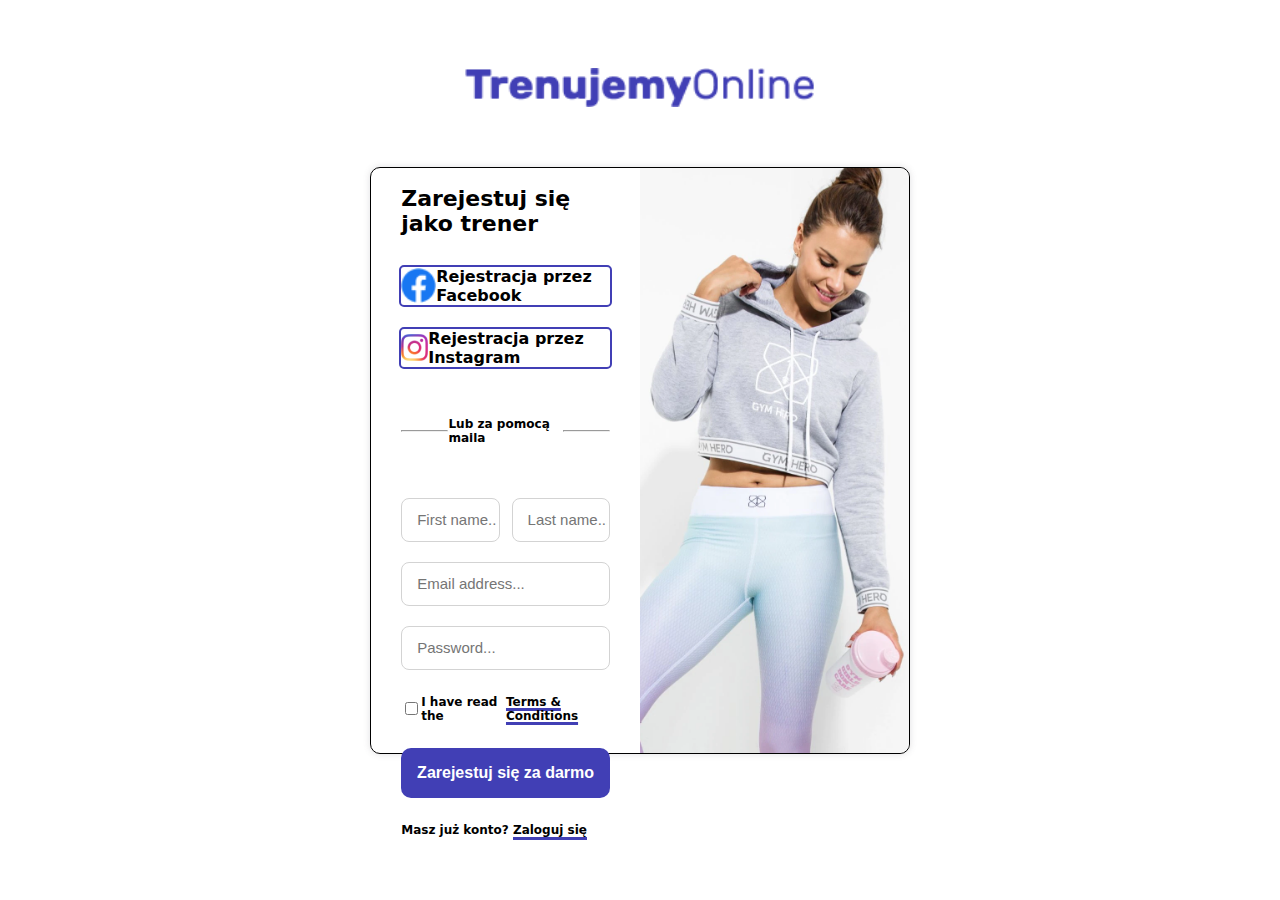
<file: Zadanie4/index.html>
<!DOCTYPE html>
<html lang="en">
  <head>
    <meta charset="utf-8" />
    <title>Trenujemy</title>
    <link rel="stylesheet" href="style.css" />
  </head>
  <body>
    <div class="header" id="#">
      <img class="header-image" src="TOLogo.png" alt="Trenujemy" />
    </div>
    <div class="content">
      <div class="content-left">
        <h2>Zarejestuj się jako trener</h2>

        <div class="media-button">
          <img class="social-image" src="fbIcon.png" alt="Facebook" />
          Rejestracja przez Facebook
        </div>
        <div class="media-button">
          <img src="instaIcon.png" alt="Instagram" />
          Rejestracja przez Instagram
        </div>
        <div class="divider">
          <hr />
          <h6>Lub za pomocą maila</h6>
          <hr />
        </div>

        <form action="/index.html">
          <div class="row">
            <input
              class="small-input"
              type="text"
              placeholder="First name..."
            />
            <input class="small-input" type="text" placeholder="Last name..." />
          </div>
          <input
            class="big-input"
            type="email"
            placeholder="Email address..."
          />
          <input class="big-input" type="password" placeholder="Password..." />
          <label
            ><input type="checkbox" /> I have read the&nbsp;
            <a href="#"> Terms & Conditions</a>
          </label>
          <button>Zarejestuj się za darmo</button>
        </form>
        <div class="footer">
          <h5>Masz już konto? <a class="a1" href="#">Zaloguj się</a></h5>
        </div>
      </div>

      <div class="content-right"></div>
    </div>
  </body>
</html>
</file>
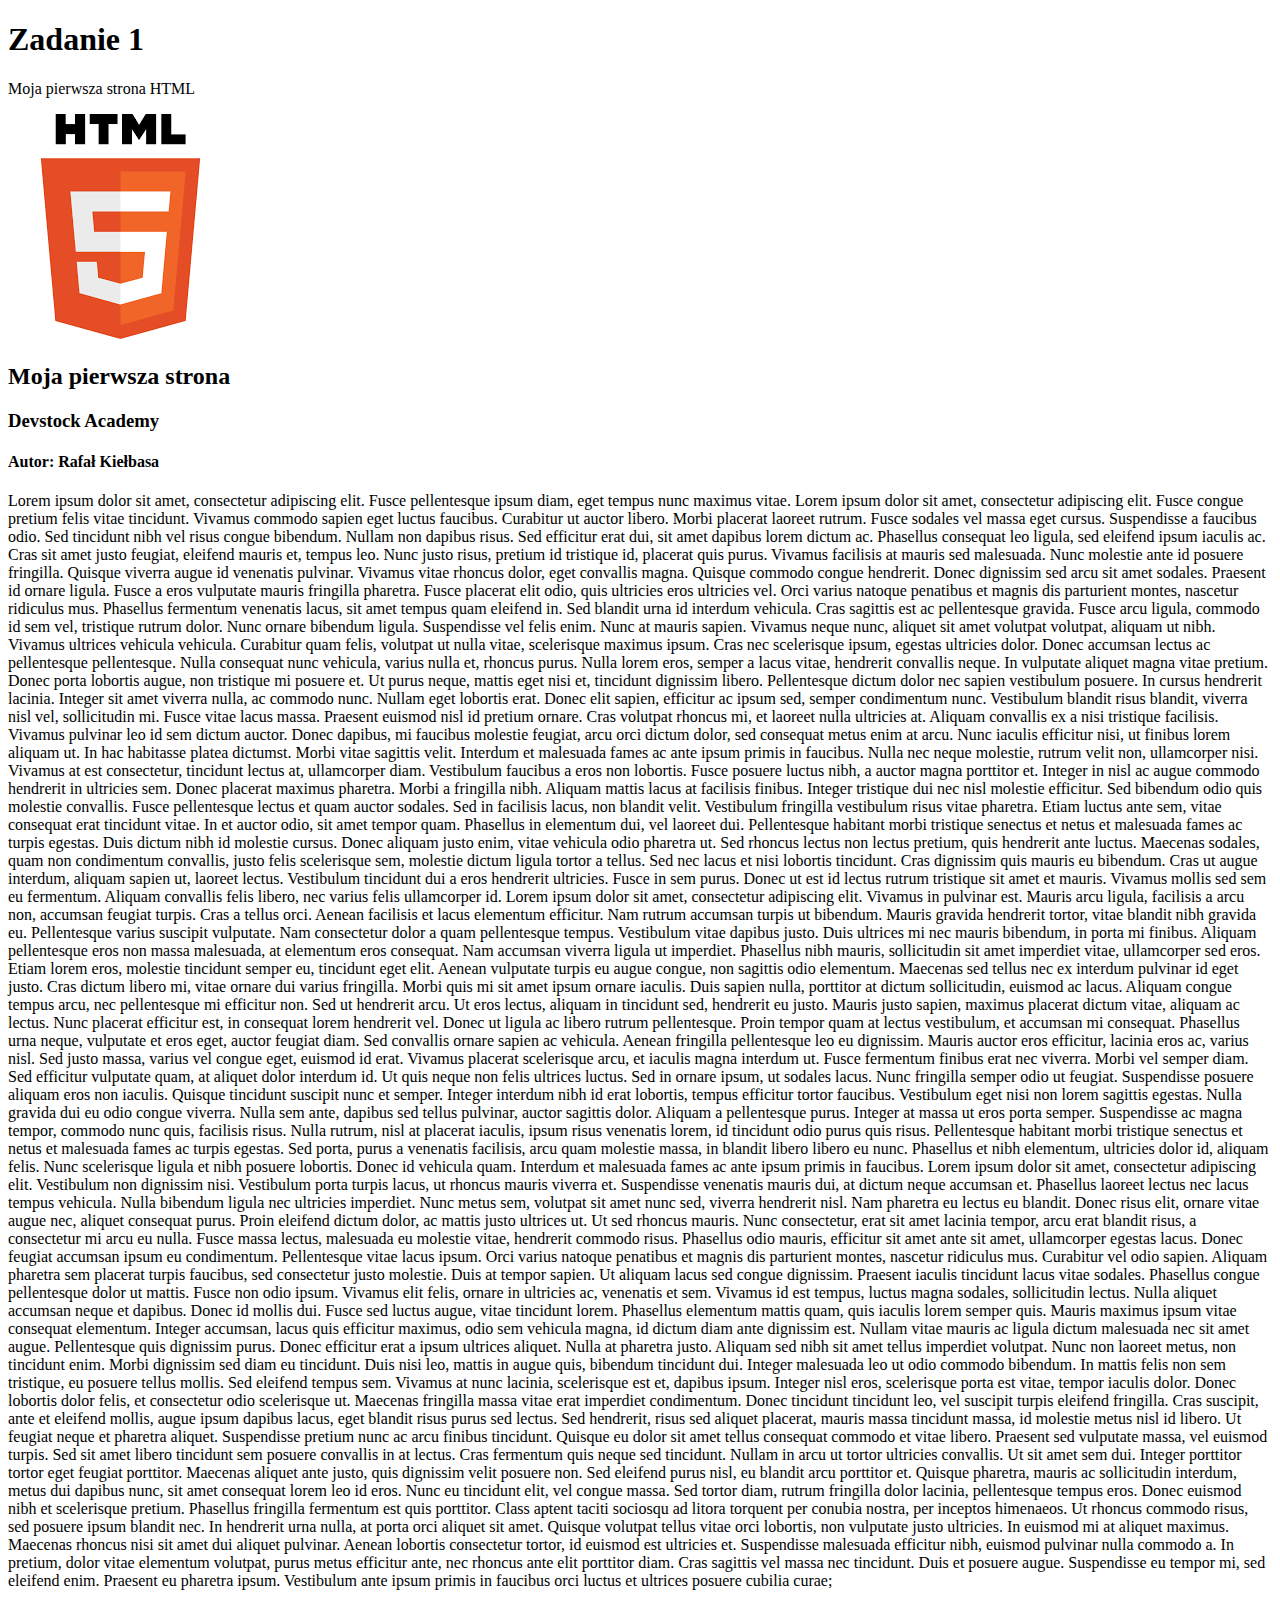
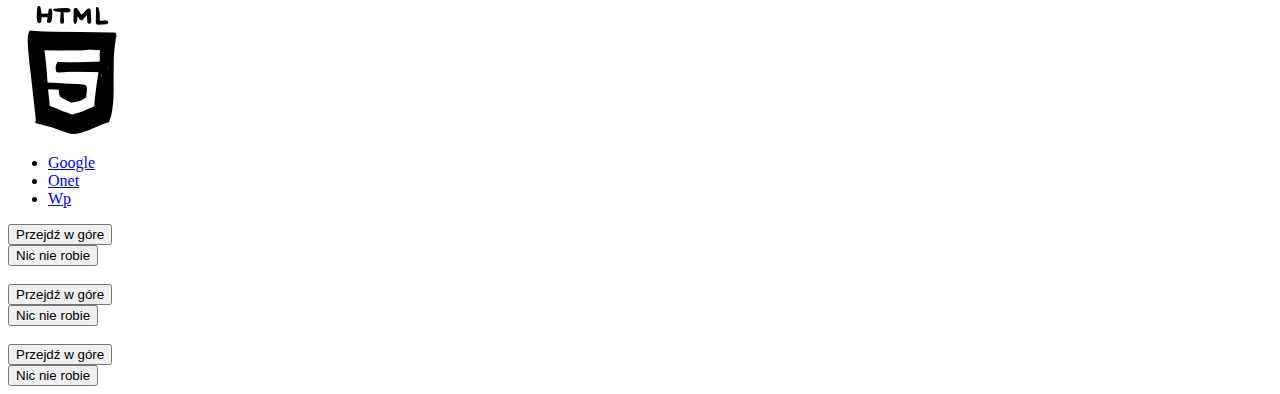
<file: Zadanie1/zadanie1.html>
<!DOCTYPE html>
<html lang="en">
  <head>
    <meta charset="utf-8" />
    <title>Praca domowa - zadanie 1</title>
    <a name="kotwica"></a>
  </head>
  <body>
    <h1>Zadanie 1</h1>

    <p>Moja pierwsza strona HTML</p>
    <img src="assets/html.png" alt="Logo HTML" />
    <title>Moja pierwsza strona</title>
    <h2>Moja pierwsza strona</h2>
    <h3>Devstock Academy</h3>
    <h4>Autor: Rafał Kiełbasa</h4>
    <p>
      Lorem ipsum dolor sit amet, consectetur adipiscing elit. Fusce
      pellentesque ipsum diam, eget tempus nunc maximus vitae. Lorem ipsum dolor
      sit amet, consectetur adipiscing elit. Fusce congue pretium felis vitae
      tincidunt. Vivamus commodo sapien eget luctus faucibus. Curabitur ut
      auctor libero. Morbi placerat laoreet rutrum. Fusce sodales vel massa eget
      cursus. Suspendisse a faucibus odio. Sed tincidunt nibh vel risus congue
      bibendum. Nullam non dapibus risus. Sed efficitur erat dui, sit amet
      dapibus lorem dictum ac. Phasellus consequat leo ligula, sed eleifend
      ipsum iaculis ac. Cras sit amet justo feugiat, eleifend mauris et, tempus
      leo. Nunc justo risus, pretium id tristique id, placerat quis purus.
      Vivamus facilisis at mauris sed malesuada. Nunc molestie ante id posuere
      fringilla. Quisque viverra augue id venenatis pulvinar. Vivamus vitae
      rhoncus dolor, eget convallis magna. Quisque commodo congue hendrerit.
      Donec dignissim sed arcu sit amet sodales. Praesent id ornare ligula.
      Fusce a eros vulputate mauris fringilla pharetra. Fusce placerat elit
      odio, quis ultricies eros ultricies vel. Orci varius natoque penatibus et
      magnis dis parturient montes, nascetur ridiculus mus. Phasellus fermentum
      venenatis lacus, sit amet tempus quam eleifend in. Sed blandit urna id
      interdum vehicula. Cras sagittis est ac pellentesque gravida. Fusce arcu
      ligula, commodo id sem vel, tristique rutrum dolor. Nunc ornare bibendum
      ligula. Suspendisse vel felis enim. Nunc at mauris sapien. Vivamus neque
      nunc, aliquet sit amet volutpat volutpat, aliquam ut nibh. Vivamus
      ultrices vehicula vehicula. Curabitur quam felis, volutpat ut nulla vitae,
      scelerisque maximus ipsum. Cras nec scelerisque ipsum, egestas ultricies
      dolor. Donec accumsan lectus ac pellentesque pellentesque. Nulla consequat
      nunc vehicula, varius nulla et, rhoncus purus. Nulla lorem eros, semper a
      lacus vitae, hendrerit convallis neque. In vulputate aliquet magna vitae
      pretium. Donec porta lobortis augue, non tristique mi posuere et. Ut purus
      neque, mattis eget nisi et, tincidunt dignissim libero. Pellentesque
      dictum dolor nec sapien vestibulum posuere. In cursus hendrerit lacinia.
      Integer sit amet viverra nulla, ac commodo nunc. Nullam eget lobortis
      erat. Donec elit sapien, efficitur ac ipsum sed, semper condimentum nunc.
      Vestibulum blandit risus blandit, viverra nisl vel, sollicitudin mi. Fusce
      vitae lacus massa. Praesent euismod nisl id pretium ornare. Cras volutpat
      rhoncus mi, et laoreet nulla ultricies at. Aliquam convallis ex a nisi
      tristique facilisis. Vivamus pulvinar leo id sem dictum auctor. Donec
      dapibus, mi faucibus molestie feugiat, arcu orci dictum dolor, sed
      consequat metus enim at arcu. Nunc iaculis efficitur nisi, ut finibus
      lorem aliquam ut. In hac habitasse platea dictumst. Morbi vitae sagittis
      velit. Interdum et malesuada fames ac ante ipsum primis in faucibus. Nulla
      nec neque molestie, rutrum velit non, ullamcorper nisi. Vivamus at est
      consectetur, tincidunt lectus at, ullamcorper diam. Vestibulum faucibus a
      eros non lobortis. Fusce posuere luctus nibh, a auctor magna porttitor et.
      Integer in nisl ac augue commodo hendrerit in ultricies sem. Donec
      placerat maximus pharetra. Morbi a fringilla nibh. Aliquam mattis lacus at
      facilisis finibus. Integer tristique dui nec nisl molestie efficitur. Sed
      bibendum odio quis molestie convallis. Fusce pellentesque lectus et quam
      auctor sodales. Sed in facilisis lacus, non blandit velit. Vestibulum
      fringilla vestibulum risus vitae pharetra. Etiam luctus ante sem, vitae
      consequat erat tincidunt vitae. In et auctor odio, sit amet tempor quam.
      Phasellus in elementum dui, vel laoreet dui. Pellentesque habitant morbi
      tristique senectus et netus et malesuada fames ac turpis egestas. Duis
      dictum nibh id molestie cursus. Donec aliquam justo enim, vitae vehicula
      odio pharetra ut. Sed rhoncus lectus non lectus pretium, quis hendrerit
      ante luctus. Maecenas sodales, quam non condimentum convallis, justo felis
      scelerisque sem, molestie dictum ligula tortor a tellus. Sed nec lacus et
      nisi lobortis tincidunt. Cras dignissim quis mauris eu bibendum. Cras ut
      augue interdum, aliquam sapien ut, laoreet lectus. Vestibulum tincidunt
      dui a eros hendrerit ultricies. Fusce in sem purus. Donec ut est id lectus
      rutrum tristique sit amet et mauris. Vivamus mollis sed sem eu fermentum.
      Aliquam convallis felis libero, nec varius felis ullamcorper id. Lorem
      ipsum dolor sit amet, consectetur adipiscing elit. Vivamus in pulvinar
      est. Mauris arcu ligula, facilisis a arcu non, accumsan feugiat turpis.
      Cras a tellus orci. Aenean facilisis et lacus elementum efficitur. Nam
      rutrum accumsan turpis ut bibendum. Mauris gravida hendrerit tortor, vitae
      blandit nibh gravida eu. Pellentesque varius suscipit vulputate. Nam
      consectetur dolor a quam pellentesque tempus. Vestibulum vitae dapibus
      justo. Duis ultrices mi nec mauris bibendum, in porta mi finibus. Aliquam
      pellentesque eros non massa malesuada, at elementum eros consequat. Nam
      accumsan viverra ligula ut imperdiet. Phasellus nibh mauris, sollicitudin
      sit amet imperdiet vitae, ullamcorper sed eros. Etiam lorem eros, molestie
      tincidunt semper eu, tincidunt eget elit. Aenean vulputate turpis eu augue
      congue, non sagittis odio elementum. Maecenas sed tellus nec ex interdum
      pulvinar id eget justo. Cras dictum libero mi, vitae ornare dui varius
      fringilla. Morbi quis mi sit amet ipsum ornare iaculis. Duis sapien nulla,
      porttitor at dictum sollicitudin, euismod ac lacus. Aliquam congue tempus
      arcu, nec pellentesque mi efficitur non. Sed ut hendrerit arcu. Ut eros
      lectus, aliquam in tincidunt sed, hendrerit eu justo. Mauris justo sapien,
      maximus placerat dictum vitae, aliquam ac lectus. Nunc placerat efficitur
      est, in consequat lorem hendrerit vel. Donec ut ligula ac libero rutrum
      pellentesque. Proin tempor quam at lectus vestibulum, et accumsan mi
      consequat. Phasellus urna neque, vulputate et eros eget, auctor feugiat
      diam. Sed convallis ornare sapien ac vehicula. Aenean fringilla
      pellentesque leo eu dignissim. Mauris auctor eros efficitur, lacinia eros
      ac, varius nisl. Sed justo massa, varius vel congue eget, euismod id erat.
      Vivamus placerat scelerisque arcu, et iaculis magna interdum ut. Fusce
      fermentum finibus erat nec viverra. Morbi vel semper diam. Sed efficitur
      vulputate quam, at aliquet dolor interdum id. Ut quis neque non felis
      ultrices luctus. Sed in ornare ipsum, ut sodales lacus. Nunc fringilla
      semper odio ut feugiat. Suspendisse posuere aliquam eros non iaculis.
      Quisque tincidunt suscipit nunc et semper. Integer interdum nibh id erat
      lobortis, tempus efficitur tortor faucibus. Vestibulum eget nisi non lorem
      sagittis egestas. Nulla gravida dui eu odio congue viverra. Nulla sem
      ante, dapibus sed tellus pulvinar, auctor sagittis dolor. Aliquam a
      pellentesque purus. Integer at massa ut eros porta semper. Suspendisse ac
      magna tempor, commodo nunc quis, facilisis risus. Nulla rutrum, nisl at
      placerat iaculis, ipsum risus venenatis lorem, id tincidunt odio purus
      quis risus. Pellentesque habitant morbi tristique senectus et netus et
      malesuada fames ac turpis egestas. Sed porta, purus a venenatis facilisis,
      arcu quam molestie massa, in blandit libero libero eu nunc. Phasellus et
      nibh elementum, ultricies dolor id, aliquam felis. Nunc scelerisque ligula
      et nibh posuere lobortis. Donec id vehicula quam. Interdum et malesuada
      fames ac ante ipsum primis in faucibus. Lorem ipsum dolor sit amet,
      consectetur adipiscing elit. Vestibulum non dignissim nisi. Vestibulum
      porta turpis lacus, ut rhoncus mauris viverra et. Suspendisse venenatis
      mauris dui, at dictum neque accumsan et. Phasellus laoreet lectus nec
      lacus tempus vehicula. Nulla bibendum ligula nec ultricies imperdiet. Nunc
      metus sem, volutpat sit amet nunc sed, viverra hendrerit nisl. Nam
      pharetra eu lectus eu blandit. Donec risus elit, ornare vitae augue nec,
      aliquet consequat purus. Proin eleifend dictum dolor, ac mattis justo
      ultrices ut. Ut sed rhoncus mauris. Nunc consectetur, erat sit amet
      lacinia tempor, arcu erat blandit risus, a consectetur mi arcu eu nulla.
      Fusce massa lectus, malesuada eu molestie vitae, hendrerit commodo risus.
      Phasellus odio mauris, efficitur sit amet ante sit amet, ullamcorper
      egestas lacus. Donec feugiat accumsan ipsum eu condimentum. Pellentesque
      vitae lacus ipsum. Orci varius natoque penatibus et magnis dis parturient
      montes, nascetur ridiculus mus. Curabitur vel odio sapien. Aliquam
      pharetra sem placerat turpis faucibus, sed consectetur justo molestie.
      Duis at tempor sapien. Ut aliquam lacus sed congue dignissim. Praesent
      iaculis tincidunt lacus vitae sodales. Phasellus congue pellentesque dolor
      ut mattis. Fusce non odio ipsum. Vivamus elit felis, ornare in ultricies
      ac, venenatis et sem. Vivamus id est tempus, luctus magna sodales,
      sollicitudin lectus. Nulla aliquet accumsan neque et dapibus. Donec id
      mollis dui. Fusce sed luctus augue, vitae tincidunt lorem. Phasellus
      elementum mattis quam, quis iaculis lorem semper quis. Mauris maximus
      ipsum vitae consequat elementum. Integer accumsan, lacus quis efficitur
      maximus, odio sem vehicula magna, id dictum diam ante dignissim est.
      Nullam vitae mauris ac ligula dictum malesuada nec sit amet augue.
      Pellentesque quis dignissim purus. Donec efficitur erat a ipsum ultrices
      aliquet. Nulla at pharetra justo. Aliquam sed nibh sit amet tellus
      imperdiet volutpat. Nunc non laoreet metus, non tincidunt enim. Morbi
      dignissim sed diam eu tincidunt. Duis nisi leo, mattis in augue quis,
      bibendum tincidunt dui. Integer malesuada leo ut odio commodo bibendum. In
      mattis felis non sem tristique, eu posuere tellus mollis. Sed eleifend
      tempus sem. Vivamus at nunc lacinia, scelerisque est et, dapibus ipsum.
      Integer nisl eros, scelerisque porta est vitae, tempor iaculis dolor.
      Donec lobortis dolor felis, et consectetur odio scelerisque ut. Maecenas
      fringilla massa vitae erat imperdiet condimentum. Donec tincidunt
      tincidunt leo, vel suscipit turpis eleifend fringilla. Cras suscipit, ante
      et eleifend mollis, augue ipsum dapibus lacus, eget blandit risus purus
      sed lectus. Sed hendrerit, risus sed aliquet placerat, mauris massa
      tincidunt massa, id molestie metus nisl id libero. Ut feugiat neque et
      pharetra aliquet. Suspendisse pretium nunc ac arcu finibus tincidunt.
      Quisque eu dolor sit amet tellus consequat commodo et vitae libero.
      Praesent sed vulputate massa, vel euismod turpis. Sed sit amet libero
      tincidunt sem posuere convallis in at lectus. Cras fermentum quis neque
      sed tincidunt. Nullam in arcu ut tortor ultricies convallis. Ut sit amet
      sem dui. Integer porttitor tortor eget feugiat porttitor. Maecenas aliquet
      ante justo, quis dignissim velit posuere non. Sed eleifend purus nisl, eu
      blandit arcu porttitor et. Quisque pharetra, mauris ac sollicitudin
      interdum, metus dui dapibus nunc, sit amet consequat lorem leo id eros.
      Nunc eu tincidunt elit, vel congue massa. Sed tortor diam, rutrum
      fringilla dolor lacinia, pellentesque tempus eros. Donec euismod nibh et
      scelerisque pretium. Phasellus fringilla fermentum est quis porttitor.
      Class aptent taciti sociosqu ad litora torquent per conubia nostra, per
      inceptos himenaeos. Ut rhoncus commodo risus, sed posuere ipsum blandit
      nec. In hendrerit urna nulla, at porta orci aliquet sit amet. Quisque
      volutpat tellus vitae orci lobortis, non vulputate justo ultricies. In
      euismod mi at aliquet maximus. Maecenas rhoncus nisi sit amet dui aliquet
      pulvinar. Aenean lobortis consectetur tortor, id euismod est ultricies et.
      Suspendisse malesuada efficitur nibh, euismod pulvinar nulla commodo a. In
      pretium, dolor vitae elementum volutpat, purus metus efficitur ante, nec
      rhoncus ante elit porttitor diam. Cras sagittis vel massa nec tincidunt.
      Duis et posuere augue. Suspendisse eu tempor mi, sed eleifend enim.
      Praesent eu pharetra ipsum. Vestibulum ante ipsum primis in faucibus orci
      luctus et ultrices posuere cubilia curae;
    </p>
    <img
      src="[data-uri]"
      alt="Logo2 HTML2"
    />
    <ul>
      <li><a href="http://www.google.pl">Google</a></li>
      <li><a href="http://www.onet.pl" target="_blank">Onet</a></li>
      <li><a href="http://www.wp.pl" target="_blank">Wp</a></li>
    </ul>

    <a href="#kotwica"><button>Przejdź w góre</button></a><br />
    <button>Nic nie robie</button><br />
    <div>
      <br />
      <a href="#kotwica"><button>Przejdź w góre</button></a>
    </div>
    <div><button>Nic nie robie</button></div>
    <br />
    <section>
      <a href="#kotwica"><button>Przejdź w góre</button></a>
    </section>
    <section><button>Nic nie robie</button></section>
  </body>
</html>
</file>
<file: Zadanie4/style.css>
body {
  font-family: system-ui;
  display: flex;
  flex-direction: column;
  align-items: center;
}
.header {
  display: flex;
  justify-content: center;
  align-content: center;
  padding: 60px 0px 30px 0px;
}
.header-image {
  width: 350px;
  height: 39px;
}
.content {
  display: flex;
  width: 42vw;
  height: 65vh;
  border-radius: 10px;
  border: 1px solid black;
  margin-top: 30px;
  box-shadow: 0px 0px 7px rgba(100, 96, 106, 0.2);
}
.content-left {
  display: flex;
  flex-direction: column;
  align-items: center;
  width: 50%;
  height: 100%;
  box-sizing: border-box;
  padding: 0 30px;
}
h2 {
  width: 90%;
  align-self: flex-start;
  font-size: 22px;
}

.media-button {
  font-weight: bolder;
  display: flex;
  align-items: center;
  justify-content: space-evenly;
  width: 100%;
  height: 50px;
  border: 2px solid #413fb5;
  border-radius: 5px;
  margin: 10px 0 10px 0;
}
.social-image {
  width: 35px;
  height: 35px;
}
hr {
  width: 27%;
}
.divider {
  width: 100%;
  font-size: 18px;
  display: flex;
  flex-direction: row;
  align-items: center;
  justify-content: space-between;
  margin: 10px 0 10px 0;
}
form {
  cursor: pointer;
  display: flex;
  flex-direction: row;
  flex-wrap: wrap;
  justify-content: center;
  width: 100%;
}
.row {
  display: flex;
}
.big-input,
.small-input {
  font-size: 15px;
  border: 1px solid lightgrey;
  border-radius: 8px;
  height: 40px;
  width: 100%;
  margin: 15px 0 5px 0;
}
.small-input:first-of-type {
  margin-right: 12px;
}
label {
  display: flex;
  justify-content: left;
  align-items: center;
  font-size: 12px;
  font-weight: 700;
  width: 100%;
  padding: 20px 0 25px 0;
}
a {
  text-decoration-thickness: 3px;
  text-decoration-color: #413fb5;
  color: black;
}
.a1 {
  text-decoration: none;
  border-bottom: 3px solid #413fb5;
}
button {
  width: 100%;
  height: 50px;
  background-color: #413fb5;
  color: white;
  font-size: 16px;
  border-radius: 10px;
  font-weight: 600;
  border: 0;
}
button,
.media-button:hover,
input[type="checkbox"] {
  cursor: pointer;
}
h5 {
  font-size: 12px;
  padding: 5px 0 0 0;
}
.footer {
  width: 100%;
  display: flex;
  justify-content: left;
}
input {
  padding-left: 15px;
}
.content-right {
  width: 50%;
  height: 100%;
  background-image: url("gym.jpg");
  background-size: cover;
  background-position: center;
  border-top-right-radius: 10px;
  border-bottom-right-radius: 10px;
}
</file>
